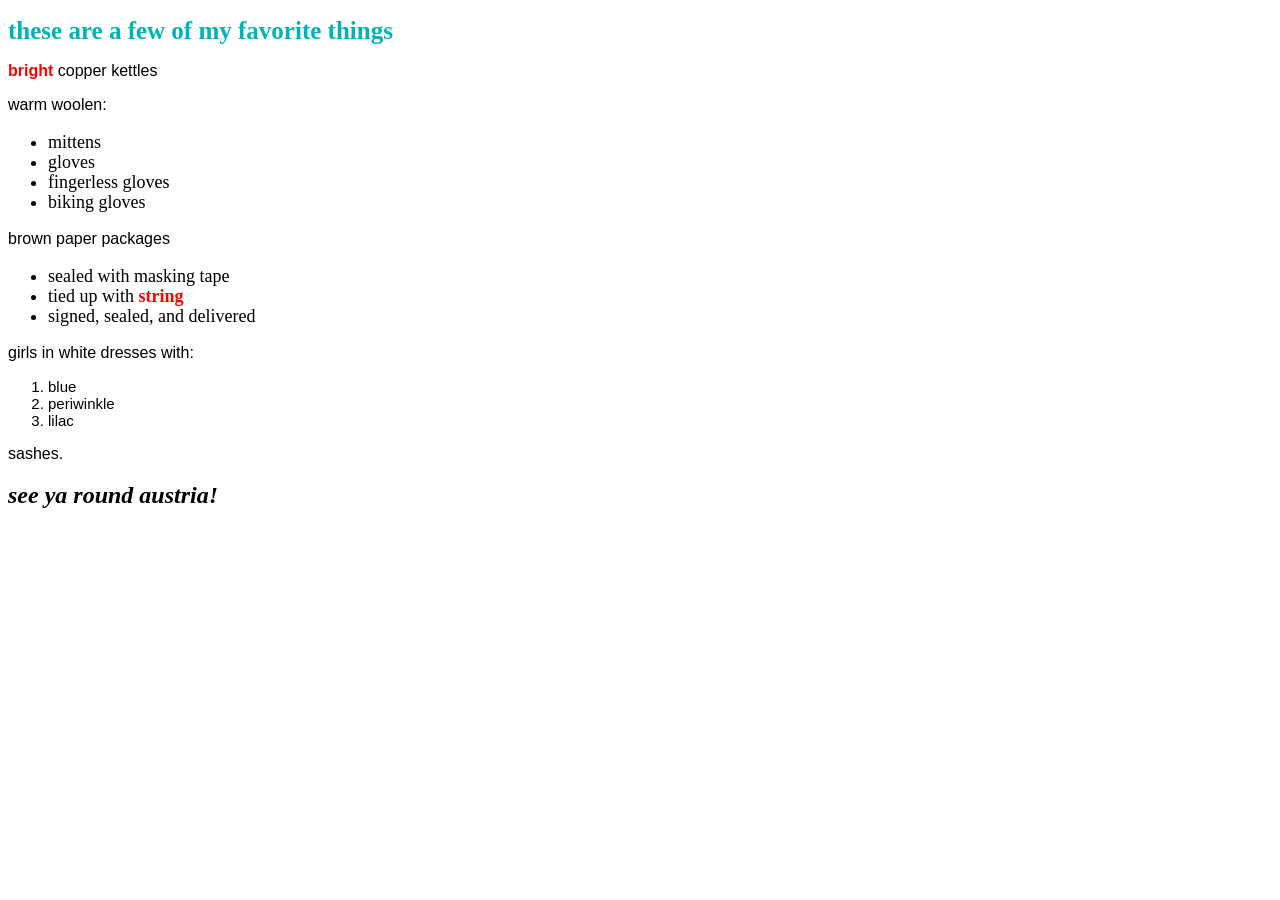
<file: index.html>
<!DOCTYPE html>
<html>
  <head>
    <link href="css/styles.css" rel="stylesheet" type="text/css">
    <title>Ali's favorite things</title>
  </head>
  <body>
    <h1>these are a few of my favorite things</h1>
    <p><strong>bright</strong> copper kettles</p>
    <p>warm woolen:</p>
    <ul>
      <li>mittens</li>
      <li>gloves</li>
      <li>fingerless gloves</li>
      <li>biking gloves</li>
    </ul>
    <p>brown paper packages</p>
    <ul>
      <li>sealed with masking tape</li>
      <li>tied up with <strong>string</strong></li>
      <li>signed, sealed, and delivered</li>
    </ul>
    <p>girls in white dresses with:</p>
    <ol>
      <li>blue</li>
      <li>periwinkle</li>
      <li>lilac</li>
    </ol>
    <p>sashes.</p>
    <h2>see ya round austria!</h2>
  </body>
</html>
</file>
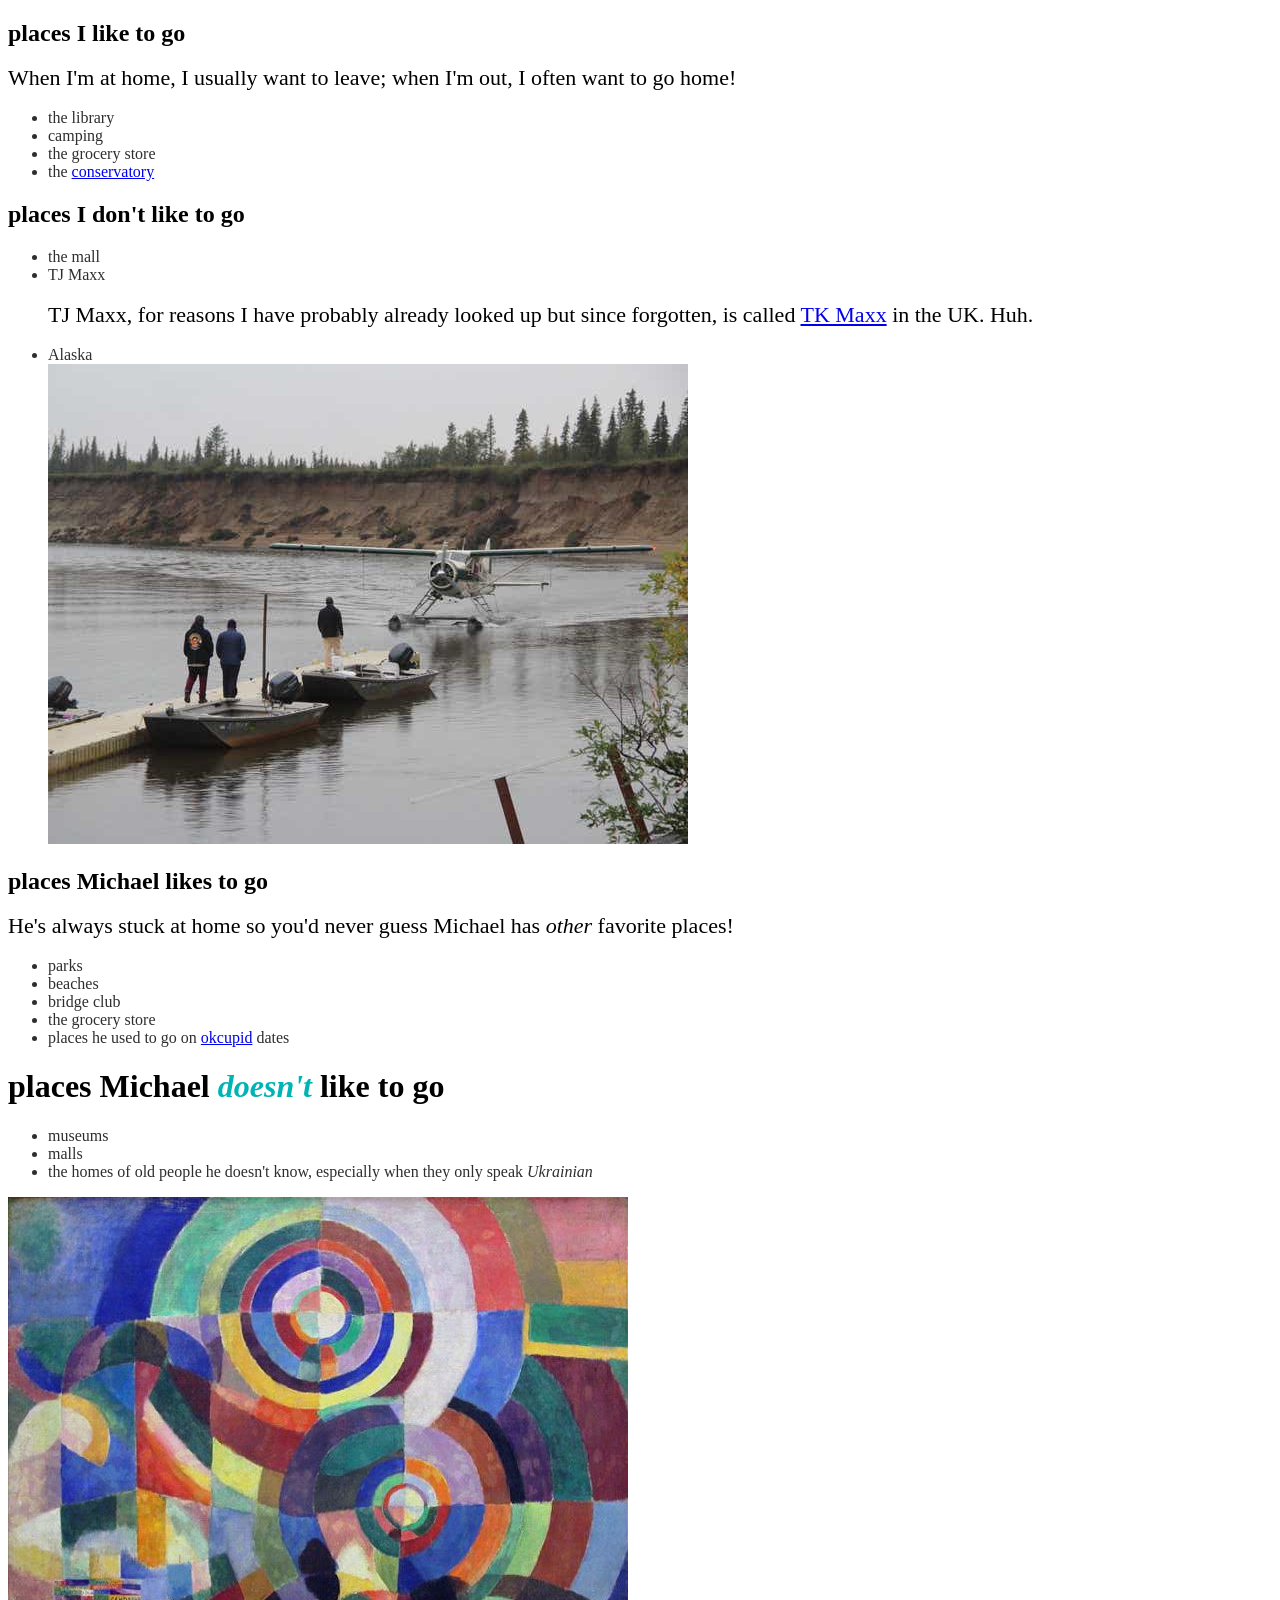
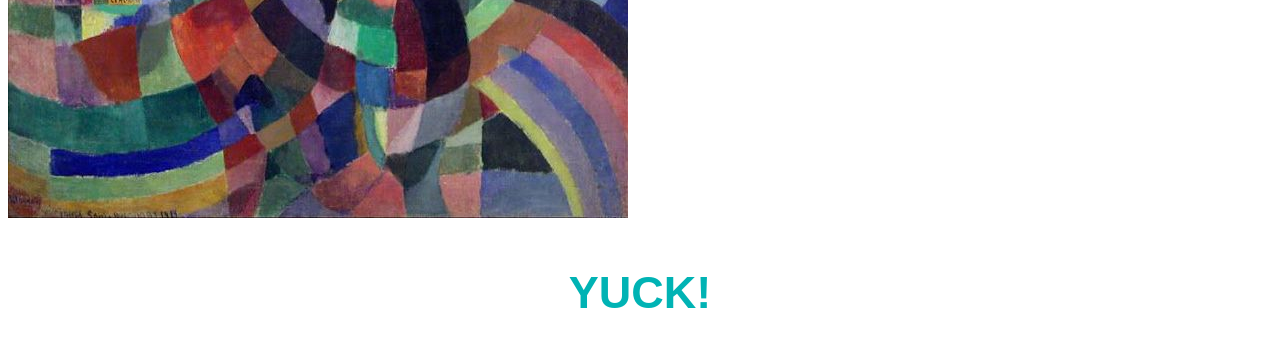
<file: favorite-places.html>
<!DOCTYPE html>
<html>
  <head>
    <link href="css/favorites-styles.css" rel="stylesheet" type="text/css">
    <title>my favorite places</title>
  </head>
  <body>
    <h2>places I like to go</h2>
      <p>When I'm at home, I usually want to leave; when I'm out, I often want to go home!</p>
      <ul>
        <li>the library</li>
        <li>camping</li>
        <li>the grocery store</li>
        <li>the <a href="https://www.garfieldconservatory.org">conservatory</a></li>
      </ul>
    <h2>places I don't like to go</h2>
      <ul>
        <li>the mall</li>
        <li>TJ Maxx</li>
        <p>TJ Maxx, for reasons I have probably already looked up but since forgotten, is called <a href="https://www.tkmaxx.com/uk/en/">TK Maxx</a> in the UK. Huh.</p>
        <li>Alaska</li>
        <img src="img/boring-alaska.jpg" alt="Don't be fooled; Alaska is visually stultifying.">
      </ul>
    <h2>places Michael likes to go</h2>
      <p>He's always stuck at home so you'd never guess Michael has <em>other</em> favorite places!</p>
      <ul>
        <li>parks</li>
        <li>beaches</li>
        <li>bridge club</li>
        <li>the grocery store</li>
        <li>places he used to go on <a href="https://www.okcupid.com">okcupid</a> dates</li>
      </ul>
    <h1>places Michael <strong>doesn't</strong> like to go</h1>
      <ul>
        <li>museums</li>
        <li>malls</li>
        <li>the homes of old people he doesn't know, especially when they only speak <em>Ukrainian</em></li>
      </ul>
    <img src="img/delaunay_sonia_5.jpg" alt="Sonia Delaunay's <em>Prismes électriques</em>, 1914">
    <h3>YUCK!</h3>
  </body>
</html>
</file>
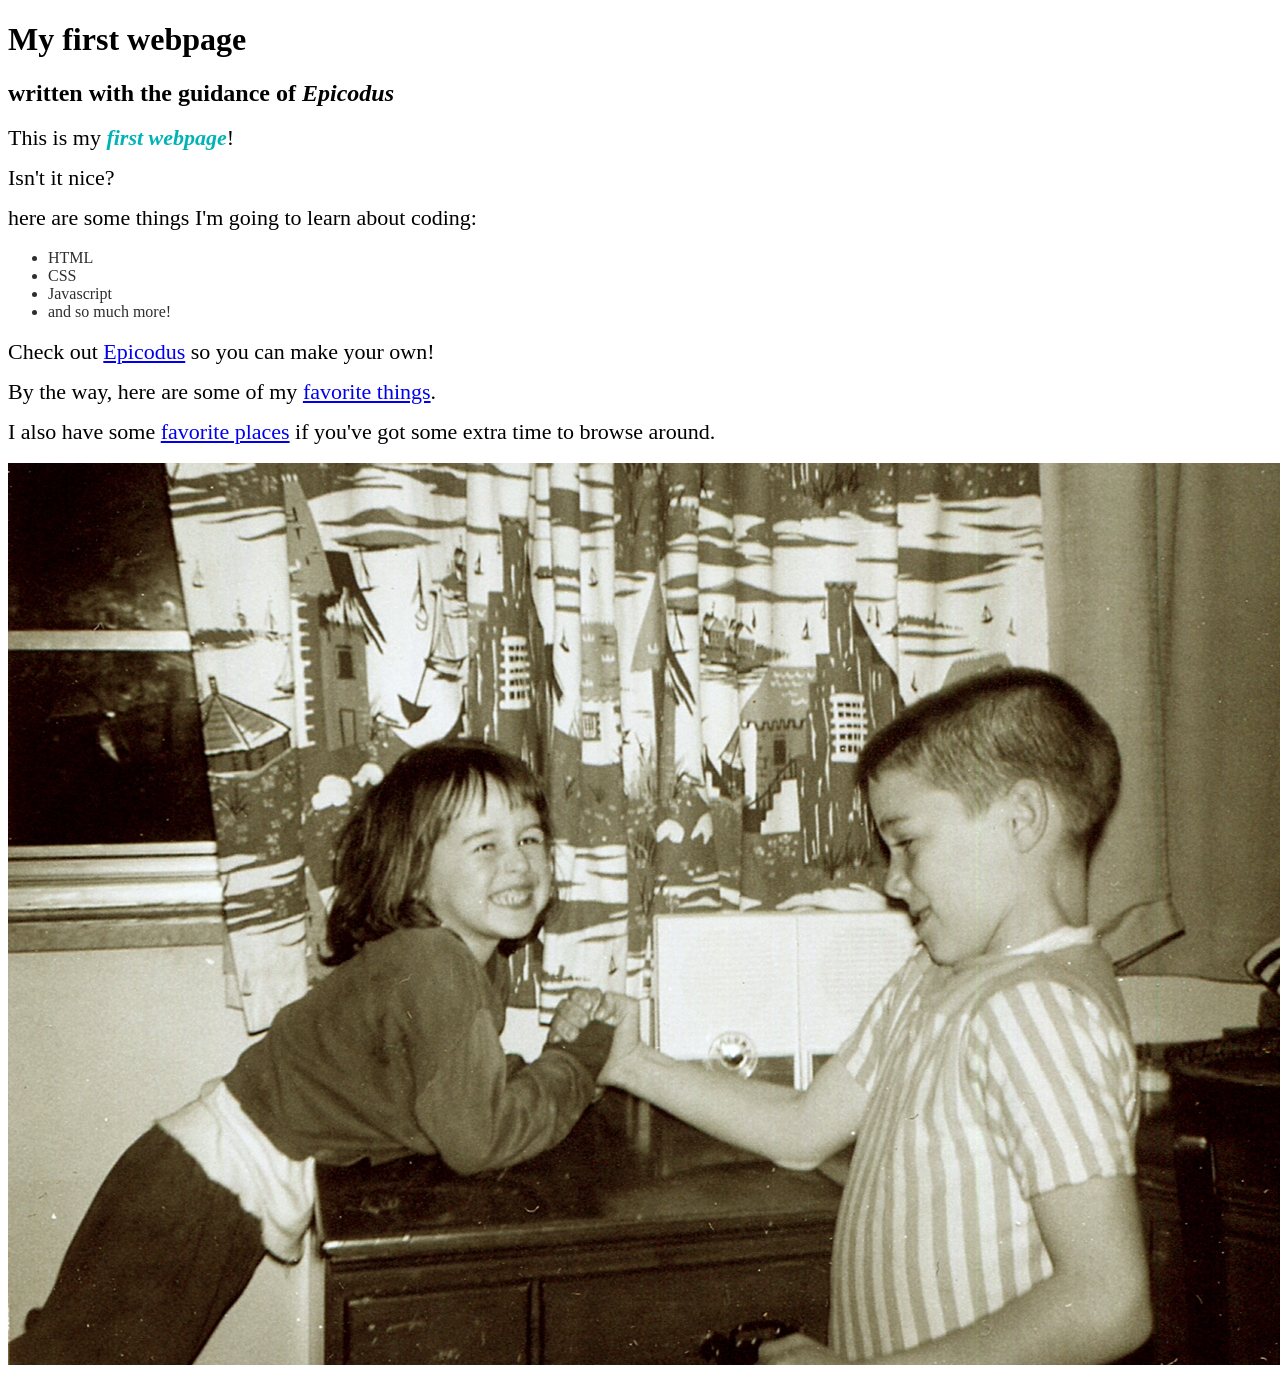
<file: my-first-webpage.html>
<!DOCTYPE html>
<html>
  <link href="css/favorites-styles.css" rel="stylesheet" type="text/css">
  <head>
    <title>Ali's first webpage</title>
  </head>
  <body>
    <h1>My first webpage</h1>
    <h2>written with the guidance of <em>Epicodus</em></h2>
    <p>This is my <strong>first webpage</strong>!</p>
    <p>Isn't it nice?</p>
    <p>here are some things I'm going to learn about coding:</p>
    <ul>
      <li>HTML</li>
      <li>CSS</li>
      <li>Javascript</li>
      <li>and so much more!</li>
    </ul>
    <p>Check out <a href="http://www.epicodus.com/">Epicodus</a> so you can make your own!</p>
    <p>By the way, here are some of my <a href="favorite-things.html">favorite things</a>.</p>
    <p>I also have some <a href="favorite-places.html">favorite places</a> if you've got some extra time to browse around.</p>
    <img src="img/sibs.jpg" alt="A picture of my mom and her brother.">
  </body>
</html>
</file>
<file: css/styles.css>
h1 {
  color:#00b3b4;
  text-align: left;
  font-size: 25px;
}
h2 {
  font-style: italic;
  text-align: left;
}
p {
  font-family: sans-serif;
}
ul {
  font-size: 18px;
  line-height: 20px;
}
ol {
  font-family: Arial, Helvetica, sans-serif;
  font-size: 15px;
}
strong {
  font-weight: bold;
  color: #ff0000
}
</file>
<file: css/favorites-styles.css>
h3 {
  color: #00b3b4;
  font-size: 45px;
  font-family: sans-serif;
  text-align: center;
}
h1 {
  color: #000000;
}
li {
  color: #302d2d;
}
strong {
  color: #00b3b4;
  font-style: italic;
}
p {
  font-size: 22px;
  line-height: 18px;
}
</file>
